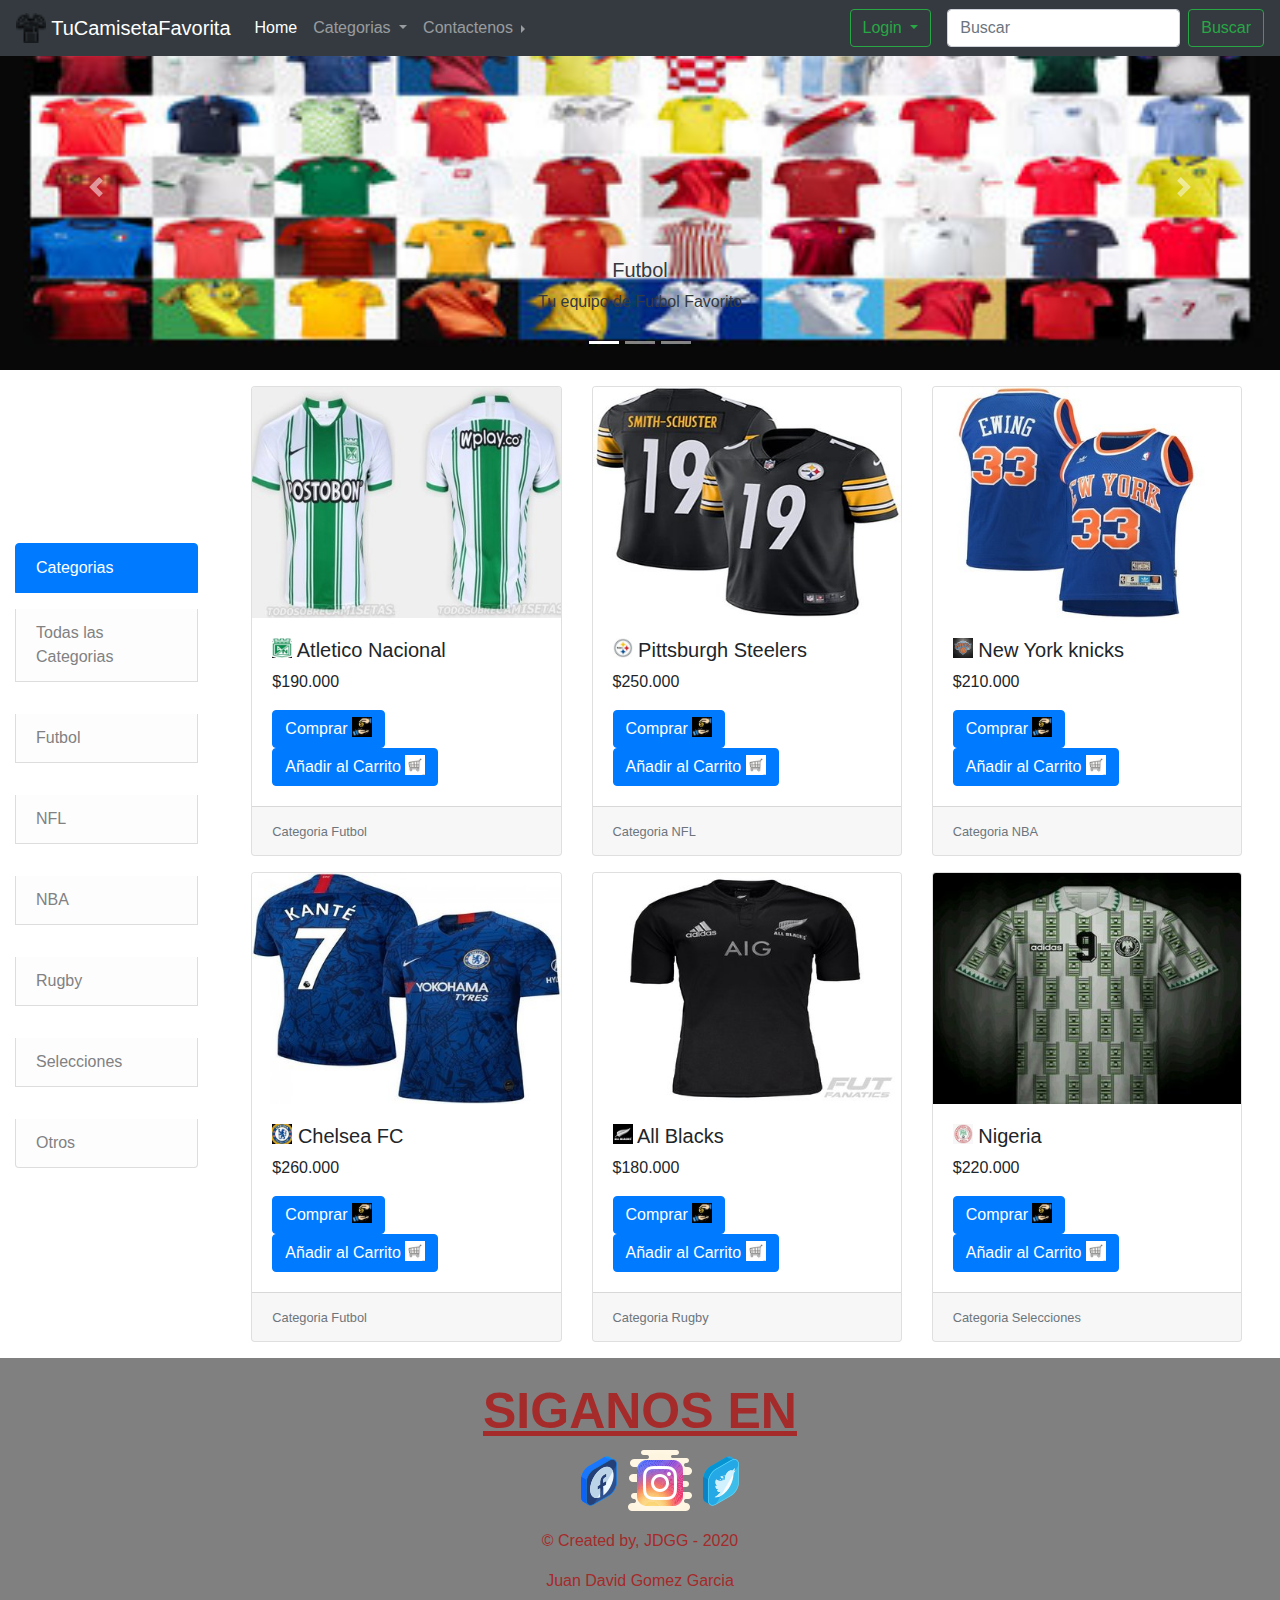
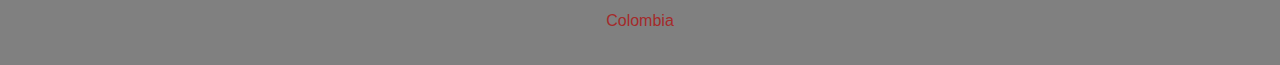
<file: index.html>
<!DOCTYPE html>
<html lang="en">
<head>
    <meta charset="UTF-8">
    <meta name="viewport" content="width=device-width, initial-scale=1.0">
    <title>Solo Camisetas Deportivas</title>
    <link rel="icon" type="Image/png" sizes="32x32" href="Imagenes/T-shirtsponsored.png">
    <link rel="stylesheet" href="estilostucamiseta.css">
    <link rel="stylesheet" href="https://stackpath.bootstrapcdn.com/bootstrap/4.4.1/css/bootstrap.min.css" integrity="sha384-Vkoo8x4CGsO3+Hhxv8T/Q5PaXtkKtu6ug5TOeNV6gBiFeWPGFN9MuhOf23Q9Ifjh" crossorigin="anonymous">
</head>
<body>
    <header>
        <div class="container-fuid">
            <div class="row">
                
                <div class="col">
                    <nav class="navbar navbar-expand-lg navbar-dark bg-dark fixed-top">
                      <a class="navbar-brand" href="#">
                        <img src="Imagenes/T-shirtsponsored.png" width="30" height="30" class="d-inline-block align-top" alt="" >
                        TuCamisetaFavorita
                      </a>
                        <button class="navbar-toggler" type="button" data-toggle="collapse" data-target="#navbarSupportedContent" aria-controls="navbarSupportedContent" aria-expanded="false" aria-label="Toggle navigation">
                          <span class="navbar-toggler-icon"></span>
                        </button>
                      
                        <div class="collapse navbar-collapse" id="navbarSupportedContent">
                          <ul class="navbar-nav mr-auto">
                            <li class="nav-item active">
                              <a class="nav-link" href="#">Home <span class="sr-only">(current)</span></a>
                            </li>
                            <li class="nav-item dropdown">
                              <a class="nav-link dropdown-toggle" href="#" id="navbarDropdown" role="button" data-toggle="dropdown" aria-haspopup="true" aria-expanded="false">
                                Categorias
                              </a>
                              <div class="dropdown-menu" aria-labelledby="navbarDropdown">
                                <a class="dropdown-item" href="#">Futbol</a>
                                <a class="dropdown-item" href="#">NFL</a>
                                <a class="dropdown-item" href="#">NBA</a>
                                <a class="dropdown-item" href="#">Rugby</a>
                                <a class="dropdown-item" href="#">Selecciones</a>
                                <div class="dropdown-divider"></div>
                                <a class="dropdown-item" href="#">Mostrar Todo</a>
                              </div>
                            </li>
                            <li class="nav-item dropright">
                              <a class="nav-link dropdown-toggle" href="#" id="navbarDropdown" role="button" data-toggle="dropdown" aria-haspopup="true" aria-expanded="true">
                                Contactenos
                              </a>
                            
                                <div class="dropdown-menu" aria-labelledby="navbarDropdown">
                                  <form class="px-4 py-3">
                                    <div class="form-group">
                                      <label for="exampleFormControlInput1">Email</label>
                                      <input type="email" class="form-control" id="exampleFormControlInput1" placeholder="name@example.com">
                                    </div>
                                    <div class="form-group">
                                      <label for="exampleFormControlTextarea1">Ingresa tu comentario</label>
                                      <textarea class="form-control" id="exampleFormControlTextarea1" rows="4"></textarea>
                                    </div>
                                    <button type="submit" class="btn btn-primary">Enviar</button>
                                  </form>
                                </div>  
                            
                            </li>
                          </ul>

                          <div class="dropdown">
                            <button class="btn btn-outline-success my-2 my-sm-0 mr-3 dropdown-toggle" type="button" id="dropdownMenuButton" data-toggle="dropdown" aria-haspopup="true" aria-expanded="false">
                                Login
                            </button>
                            <div class="dropdown-menu dropdown-menu-right dropdown-menu-lg-left">
                                <form class="px-4 py-3">
                                    <div class="form-group">
                                    <label for="exampleDropdownFormEmail1">Email</label>
                                    <input type="email" class="form-control" id="exampleDropdownFormEmail1" placeholder="email@example.com">
                                    </div>
                                    <div class="form-group">
                                    <label for="exampleDropdownFormPassword1">Password</label>
                                    <input type="password" class="form-control" id="exampleDropdownFormPassword1" placeholder="Password">
                                    </div>
                                    <div class="form-group">
                                    <div class="form-check">
                                        <input type="checkbox" class="form-check-input" id="dropdownCheck">
                                        <label class="form-check-label" for="dropdownCheck">
                                        Recordar
                                        </label>
                                    </div>
                                    </div>
                                    <button type="submit" class="btn btn-primary">Ingresar</button>
                                </form>
                                <div class="dropdown-divider"></div>
                                <a class="dropdown-item" href="Registrarse.html">Eres Nuevo? Registrarse</a>
                                <a class="dropdown-item" href="#">Olvide Mi Contraseña?</a>
                            </div>
                          </div>

                          <form class="form-inline my-2 my-lg-0">
                            <input class="form-control mr-sm-2" type="search" placeholder="Buscar" aria-label="Search">
                            <button class="btn btn-outline-success my-2 my-sm-0" type="submit">Buscar</button>
                          </form>


                        </div>
                      </nav>
                </div>
            </div>
        </div>

    </header>

    <main>
        <section>
            <div class="row mt-1">
                <div class="col">
                    <div id="carouselExampleCaptions" class="carousel slide carousel-fade" data-ride="carousel">
                        <ol class="carousel-indicators">
                          <li data-target="#carouselExampleCaptions" data-slide-to="0" class="active"></li>
                          <li data-target="#carouselExampleCaptions" data-slide-to="1"></li>
                          <li data-target="#carouselExampleCaptions" data-slide-to="2"></li>
                        </ol>
                        <div class="carousel-inner">
                          <div class="carousel-item active">
                            <img src="Imagenes/rsz_3camisetas_de_futbol.jpg" class="d-block w-100" alt="img1">
                            <div class="carousel-caption d-none d-md-block">
                              <h5 class="text-dark">Futbol</h5>
                              <p class="text-dark">Tu equipo de Futbol Favorito</p>
                            </div>
                          </div>
                          <div class="carousel-item">
                            <img src="Imagenes/rsz_nfl.jpg" class="d-block w-100" alt="img2">
                            <div class="carousel-caption d-none d-md-block">
                              <h5>NFL</h5>
                              <p>Tu equipo de Futbol Americano Favorito</p>
                            </div>
                          </div>
                          <div class="carousel-item">
                            <img src="Imagenes/rsz_nba.jpg" class="d-block w-100" alt="img3">
                            <div class="carousel-caption d-none d-md-block">
                              <h5>NBA</h5>
                              <p>Tu equipo de Basquetball Favorito</p>
                            </div>
                          </div>
                        </div>
                        <a class="carousel-control-prev" href="#carouselExampleCaptions" role="button" data-slide="prev">
                          <span class="carousel-control-prev-icon" aria-hidden="true"></span>
                          <span class="sr-only">Anterior</span>
                        </a>
                        <a class="carousel-control-next" href="#carouselExampleCaptions" role="button" data-slide="next">
                          <span class="carousel-control-next-icon" aria-hidden="true"></span>
                          <span class="sr-only">Siguiente</span>
                        </a>
                      </div>


                </div>
            </div>

        </section>

    <section>
    <div class="container-fluid">
        <div class="row  align-items-center ">
            <div class="col-2 ">
                
                <div class="list-group">
                    <button type="button" class="list-group-item list-group-item-action active">
                      Categorias
                    </button>
                    <button type="button" class="list-group-item list-group-item-action list-group-item-light mt-3 mb-3">Todas las Categorias</button>
                    <button type="button" class="list-group-item list-group-item-action list-group-item-light mt-3 mb-3">Futbol</button>
                    <button type="button" class="list-group-item list-group-item-action list-group-item-light mt-3 mb-3">NFL</button>
                    <button type="button" class="list-group-item list-group-item-action list-group-item-light mt-3 mb-3">NBA</button>
                    <button type="button" class="list-group-item list-group-item-action list-group-item-light mt-3 mb-3">Rugby</button>
                    <button type="button" class="list-group-item list-group-item-action list-group-item-light mt-3 mb-3">Selecciones</button>
                    <button type="button" class="list-group-item list-group-item-action list-group-item-light mt-3 mb-3">Otros</button>
                  </div>


            </div>
            
        <div class="col-10">
        <div class="card-deck mt-3 mb-3 ml-2 mr-2 ">
            <div class="card">
              <img src="Imagenes/rsz_camiseta_nacional_2.jpg" class="card-img-top" alt="Img1">
              <div class="card-body">

                <a class="card-title">
                  <h5><img src="Imagenes/rsz_escudo_de_atlético_nacional.jpg" width="20" height="20" class="d-inline-block align-top" alt="" >
                  Atletico Nacional</h5>
                </a>
                <p class="card-text">$190.000</p>
                <a href="#" class="btn btn-primary">Comprar
                  <img src="Imagenes/rsz_comprar.jpg" width="20" height="20" class="d-inline-block align-top" alt="" >
                </a>
                <a href="#" class="btn btn-primary">Añadir al Carrito
                  <img src="Imagenes/rsz_1carrito_de_compras.jpg" width="20" height="20" class="d-inline-block align-top" alt="" >
                </a>
            </div>
              <div class="card-footer">
                <small class="text-muted">Categoria Futbol</small>
              </div>
            </div>
            <div class="card">
              <img src="Imagenes/rsz_camiseta_steelers.jpg" class="card-img-top" alt="Img2">
              <div class="card-body">
                <a class="card-title">
                  <h5><img src="Imagenes/rsz_escudosteelers.jpg" width="20" height="20" class="d-inline-block align-top" alt="" >
                  Pittsburgh Steelers</h5>
                </a>
                <p class="card-text">$250.000</p>
                <a href="#" class="btn btn-primary">Comprar
                  <img src="Imagenes/rsz_comprar.jpg" width="20" height="20" class="d-inline-block align-top" alt="" >
                </a>
                <a href="#" class="btn btn-primary">Añadir al Carrito
                  <img src="Imagenes/rsz_1carrito_de_compras.jpg" width="20" height="20" class="d-inline-block align-top" alt="" >
                </a>
            </div>
              <div class="card-footer">
                <small class="text-muted">Categoria NFL</small>
              </div>
            </div>
            <div class="card">
              <img src="Imagenes/rsz_camiseta-new-york-knicks.jpg" class="card-img-top" alt="Img3">
              <div class="card-body">
                <a class="card-title">
                  <h5><img src="Imagenes/rsz_1escudo_knicks.jpg" width="20" height="20" class="d-inline-block align-top" alt="" >
                  New York knicks</h5>
                </a>                
                <p class="card-text">$210.000</p>
                <a href="#" class="btn btn-primary">Comprar
                  <img src="Imagenes/rsz_comprar.jpg" width="20" height="20" class="d-inline-block align-top" alt="" >
                </a>
                <a href="#" class="btn btn-primary">Añadir al Carrito
                  <img src="Imagenes/rsz_1carrito_de_compras.jpg" width="20" height="20" class="d-inline-block align-top" alt="" >
                </a>
            </div>
              <div class="card-footer">
                <small class="text-muted">Categoria NBA</small>
              </div>
            </div>
          </div>

          <div class="card-deck mt-3 mb-3 ml-2 mr-2">
            <div class="card">
              <img src="Imagenes/rsz_camiseta_chelsea.jpg" class="card-img-top" alt="Img4">
              <div class="card-body">
                <a class="card-title">
                  <h5><img src="Imagenes/rsz_escudo_chelsea.jpg" width="20" height="20" class="d-inline-block align-top" alt="" >
                  Chelsea FC</h5>
                </a>                
                <p class="card-text">$260.000</p>
                <a href="#" class="btn btn-primary">Comprar
                  <img src="Imagenes/rsz_comprar.jpg" width="20" height="20" class="d-inline-block align-top" alt="" >
                </a>
                <a href="#" class="btn btn-primary">Añadir al Carrito
                  <img src="Imagenes/rsz_1carrito_de_compras.jpg" width="20" height="20" class="d-inline-block align-top" alt="" >
                </a>
            </div>
              <div class="card-footer">
                <small class="text-muted">Categoria Futbol</small>
              </div>
            </div>
            <div class="card">
              <img src="Imagenes/rsz_camiseta_allblacks.jpg" class="card-img-top" alt="Img5">
              <div class="card-body">
                <a class="card-title">
                  <h5><img src="Imagenes/rsz_escudo_allblacks.jpg" width="20" height="20" class="d-inline-block align-top" alt="" >
                  All Blacks</h5>
                </a>                
                <p class="card-text">$180.000</p>
                <a href="#" class="btn btn-primary">Comprar
                  <img src="Imagenes/rsz_comprar.jpg" width="20" height="20" class="d-inline-block align-top" alt="" >
                </a>
                <a href="#" class="btn btn-primary">Añadir al Carrito
                  <img src="Imagenes/rsz_1carrito_de_compras.jpg" width="20" height="20" class="d-inline-block align-top" alt="" >
                </a>
            </div>
              <div class="card-footer">
                <small class="text-muted">Categoria Rugby</small>
              </div>
            </div>
            <div class="card">
              <img src="Imagenes/rsz_camiseta_nigeria.jpg" class="card-img-top" alt="Img6">
              <div class="card-body">
                <a class="card-title">
                  <h5><img src="Imagenes/rsz_1escudo_nigeria.jpg" width="20" height="20" class="d-inline-block align-top" alt="" >
                  Nigeria</h5>
                </a>                
                <p class="card-text">$220.000</p>
                <a href="#" class="btn btn-primary">Comprar
                  <img src="Imagenes/rsz_comprar.jpg" width="20" height="20" class="d-inline-block align-top" alt="" >
                </a>
                <a href="#" class="btn btn-primary">Añadir al Carrito
                  <img src="Imagenes/rsz_1carrito_de_compras.jpg" width="20" height="20" class="d-inline-block align-top" alt="" >
                </a>
            </div>
              <div class="card-footer">
                <small class="text-muted">Categoria Selecciones</small>
              </div>
            </div>
        </div>
        </div>
        </div>
    </div>
    </section>
        


    </main>
    

    <footer>
        
		<div>
			<div class="Seguir">
				SIGANOS EN
			</div>
			<div>
        <UL>
            <img src="Imagenes/Facebook.png">
            <img src="Imagenes/Instagram.png">
            <img src="Imagenes/Twitter.png">
        </UL>
    </div>
		</div>
		
        <p>&copy; Created by, JDGG - 2020 </p>
        <p>Juan David Gomez Garcia</p>
        <p>Colombia</p>

        
    </footer>

    <script src="https://code.jquery.com/jquery-3.4.1.slim.min.js" integrity="sha384-J6qa4849blE2+poT4WnyKhv5vZF5SrPo0iEjwBvKU7imGFAV0wwj1yYfoRSJoZ+n" crossorigin="anonymous"></script>
    <script src="https://cdn.jsdelivr.net/npm/popper.js@1.16.0/dist/umd/popper.min.js" integrity="sha384-Q6E9RHvbIyZFJoft+2mJbHaEWldlvI9IOYy5n3zV9zzTtmI3UksdQRVvoxMfooAo" crossorigin="anonymous"></script>
    <script src="https://stackpath.bootstrapcdn.com/bootstrap/4.4.1/js/bootstrap.min.js" integrity="sha384-wfSDF2E50Y2D1uUdj0O3uMBJnjuUD4Ih7YwaYd1iqfktj0Uod8GCExl3Og8ifwB6" crossorigin="anonymous"></script>
</body>
</html>
</file>
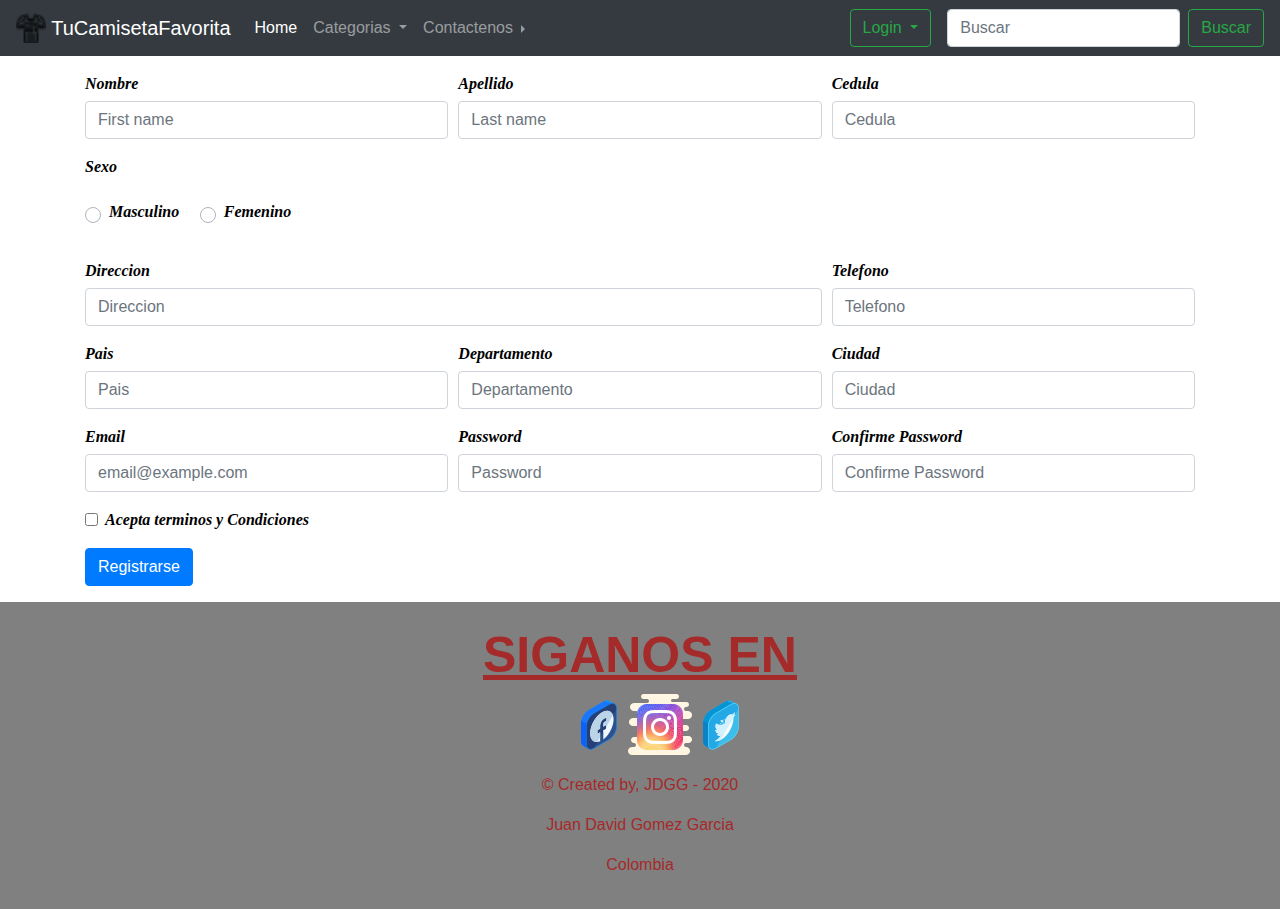
<file: Registrarse.html>
<!DOCTYPE html>
<html lang="en">
<head>
    <meta charset="UTF-8">
    <meta name="viewport" content="width=device-width, initial-scale=1.0">
    <title>Solo Camisetas Deportivas</title>
    <link rel="icon" type="Image/png" sizes="32x32" href="Imagenes/T-shirtsponsored.png">
    <link rel="stylesheet" href="estilostucamiseta.css">
    <link rel="stylesheet" href="https://stackpath.bootstrapcdn.com/bootstrap/4.4.1/css/bootstrap.min.css" integrity="sha384-Vkoo8x4CGsO3+Hhxv8T/Q5PaXtkKtu6ug5TOeNV6gBiFeWPGFN9MuhOf23Q9Ifjh" crossorigin="anonymous">
</head>

<body>
    <header>
        <div class="container-fuid">
            <div class="row">
                
                <div class="col">
                    <nav class="navbar navbar-expand-lg navbar-dark bg-dark">
                        <a class="navbar-brand" href="#">
                            <img src="Imagenes/T-shirtsponsored.png" width="30" height="30" class="d-inline-block align-top" alt="" >
                            TuCamisetaFavorita
                          </a>
                        <button class="navbar-toggler" type="button" data-toggle="collapse" data-target="#navbarSupportedContent" aria-controls="navbarSupportedContent" aria-expanded="false" aria-label="Toggle navigation">
                          <span class="navbar-toggler-icon"></span>
                        </button>
                      
                        <div class="collapse navbar-collapse" id="navbarSupportedContent">
                          <ul class="navbar-nav mr-auto">
                            <li class="nav-item active">
                              <a class="nav-link" href="index.html">Home <span class="sr-only">(current)</span></a>
                            </li>
                            <li class="nav-item dropdown">
                              <a class="nav-link dropdown-toggle" href="#" id="navbarDropdown" role="button" data-toggle="dropdown" aria-haspopup="true" aria-expanded="false">
                                Categorias
                              </a>
                              <div class="dropdown-menu" aria-labelledby="navbarDropdown">
                                <a class="dropdown-item" href="#">Futbol</a>
                                <a class="dropdown-item" href="#">NFL</a>
                                <a class="dropdown-item" href="#">NBA</a>
                                <div class="dropdown-divider"></div>
                                <a class="dropdown-item" href="#">Mostrar Todo</a>
                              </div>
                            </li>
                            <li class="nav-item dropright">
                              <a class="nav-link dropdown-toggle" href="#" id="navbarDropdown" role="button" data-toggle="dropdown" aria-haspopup="true" aria-expanded="true">
                                Contactenos
                              </a>
                            
                                <div class="dropdown-menu" aria-labelledby="navbarDropdown">
                                  <form class="px-4 py-3">
                                    <div class="form-group">
                                      <label for="exampleFormControlInput1">Email</label>
                                      <input type="email" class="form-control" id="exampleFormControlInput1" placeholder="name@example.com">
                                    </div>
                                    <div class="form-group">
                                      <label for="exampleFormControlTextarea1">Ingresa tu comentario</label>
                                      <textarea class="form-control" id="exampleFormControlTextarea1" rows="4"></textarea>
                                    </div>
                                    <button type="submit" class="btn btn-primary">Enviar</button>
                                  </form>
                                </div>
                            </li>
                          </ul>

                          <div class="dropdown">
                            <button class="btn btn-outline-success my-2 my-sm-0 mr-3 dropdown-toggle" type="button" id="dropdownMenuButton" data-toggle="dropdown" aria-haspopup="true" aria-expanded="false">
                                Login
                            </button>
                            <div class="dropdown-menu dropdown-menu-right dropdown-menu-lg-left">
                                <form class="px-4 py-3">
                                    <div class="form-group">
                                    <label for="exampleDropdownFormEmail1">Email</label>
                                    <input type="email" class="form-control" id="exampleDropdownFormEmail1" placeholder="email@example.com">
                                    </div>
                                    <div class="form-group">
                                    <label for="exampleDropdownFormPassword1">Password</label>
                                    <input type="password" class="form-control" id="exampleDropdownFormPassword1" placeholder="Password">
                                    </div>
                                    <div class="form-group">
                                    <div class="form-check">
                                        <input type="checkbox" class="form-check-input" id="dropdownCheck">
                                        <label class="form-check-label" for="dropdownCheck">
                                        Recordar
                                        </label>
                                    </div>
                                    </div>
                                    <button type="submit" class="btn btn-primary">Ingresar</button>
                                </form>
                                <div class="dropdown-divider"></div>
                                <a class="dropdown-item" href="Registrarse.html">Eres Nuevo? Registrarse</a>
                                <a class="dropdown-item" href="#">Olvide Mi Contraseña?</a>
                            </div>
                          </div>

                          <form class="form-inline my-2 my-lg-0">
                            <input class="form-control mr-sm-2" type="search" placeholder="Buscar" aria-label="Search">
                            <button class="btn btn-outline-success my-2 my-sm-0" type="submit">Buscar</button>
                          </form>

                        </div>
                      </nav>
                </div>
            </div>
        </div>

    </header>
    
    <main>
        <div class="container">
        <div class="row align-items-center mt-3 mb-3">
            <div class="col ">

        <form>
            <div class="form-row">
                <div class="form-group col-md-4">
                    <label for="inputname">Nombre</label>
                  <input type="text" class="form-control" placeholder="First name">
                </div>
                <div class="form-group col-md-4">
                    <label for="inputlastname">Apellido</label>
                  <input type="text" class="form-control" placeholder="Last name">
                </div>
                <div class="form-group col-md-4">
                    <label for="inputIdentify">Cedula</label>
                    <input type="text" class="form-control" id="inputIdentify" placeholder="Cedula">
                  </div>
              </div>
              <div class="form-group">
              <label for="inputname">Sexo</label>
              </div>

              <div class="form-group">
              <div class="custom-control custom-radio custom-control-inline form-group">
                <input type="radio" id="customRadioInline1" name="customRadioInline1" class="custom-control-input">
                <label class="custom-control-label" for="customRadioInline1">Masculino</label>
              </div>
              <div class="custom-control custom-radio custom-control-inline form-group">
                <input type="radio" id="customRadioInline2" name="customRadioInline1" class="custom-control-input">
                <label class="custom-control-label" for="customRadioInline2">Femenino</label>
              </div>
            </div>


            
            <div class="form-row">
                <div class="form-group col-md-8">

                <label for="inputAddress">Direccion</label>
                <input type="text" class="form-control" id="inputAddress" placeholder="Direccion">
                </div>
                <div class="form-group col-md-4">
                    <label for="inputPhone">Telefono</label>
                    <input type="text" class="form-control" id="inputPhone" placeholder="Telefono">
                </div>
                
            </div>
            
            <div class="form-row">
              <div class="form-group col-md-4">
                <label for="inputCountry">Pais</label>
                <input type="text" class="form-control" id="inputCountry" placeholder="Pais">
              </div>
              <div class="form-group col-md-4">
                <label for="inputState">Departamento</label>
                <input type="text" class="form-control" id="inputState" placeholder="Departamento">
              </div>
              <div class="form-group col-md-4">
                <label for="inputCity">Ciudad</label>
                <input type="text" class="form-control" id="inputCity" placeholder="Ciudad">
              </div>
            </div>
            <div class="form-row">
                <div class="form-group col-md-4">
                  <label for="inputEmail4">Email</label>
                  <input type="email" class="form-control" id="inputEmail4" placeholder="email@example.com">
                </div>
                <div class="form-group col-md-4">
                  <label for="inputPassword4">Password</label>
                  <input type="password" class="form-control" id="inputPassword4" placeholder="Password">
                </div>
                <div class="form-group col-md-4">
                    <label for="inputPassword4">Confirme Password</label>
                    <input type="password" class="form-control" id="inputPassword4" placeholder="Confirme Password">
                  </div>
              </div>
            <div class="form-group">
              <div class="form-check">
                <input class="form-check-input" type="checkbox" id="gridCheck">
                <label class="form-check-label" for="gridCheck">
                  Acepta terminos y Condiciones
                </label>
              </div>
            </div>
            <button type="submit" class="btn btn-primary">Registrarse</button>
          </form>
        </div>
        </div>
        </div>


    </main>
    

    <footer>
        
      <div>
        <div class="Seguir">
          SIGANOS EN
        </div>
        <div>
          <UL>
              <img src="Imagenes/Facebook.png">
              <img src="Imagenes/Instagram.png">
              <img src="Imagenes/Twitter.png">
          </UL>
      </div>
      </div>
		
        <p>&copy; Created by, JDGG - 2020 </p>
        <p>Juan David Gomez Garcia</p>
        <p>Colombia</p>

        
    </footer>

    <script src="https://code.jquery.com/jquery-3.4.1.slim.min.js" integrity="sha384-J6qa4849blE2+poT4WnyKhv5vZF5SrPo0iEjwBvKU7imGFAV0wwj1yYfoRSJoZ+n" crossorigin="anonymous"></script>
    <script src="https://cdn.jsdelivr.net/npm/popper.js@1.16.0/dist/umd/popper.min.js" integrity="sha384-Q6E9RHvbIyZFJoft+2mJbHaEWldlvI9IOYy5n3zV9zzTtmI3UksdQRVvoxMfooAo" crossorigin="anonymous"></script>
    <script src="https://stackpath.bootstrapcdn.com/bootstrap/4.4.1/js/bootstrap.min.js" integrity="sha384-wfSDF2E50Y2D1uUdj0O3uMBJnjuUD4Ih7YwaYd1iqfktj0Uod8GCExl3Og8ifwB6" crossorigin="anonymous"></script>
</body>
</html>
</file>
<file: estilostucamiseta.css>
footer {
    text-align: center;
    background-color: grey; 
    color: brown; 
    padding: 1em; 
}

.Seguir{
    font-weight: bolder; 
    text-decoration: underline;
    font-size: 50px
}

.formulariofooter {
    margin-right: 1000px; 
    position: relative; 
    padding: 20px
}
	
footer fieldset {
    border: 2px solid
}
	
footer legend { 
    font-weight: bolder; 
    height: 20px; 
    text-decoration: underline; 
    font-size: 15px; color: black;
    font: oblique bold 80% cursive
}
	
label { 
    font-weight: bold; 
    color: black; 
    font-style: cursive;
    font: oblique bold 100% cursive
}
</file>
